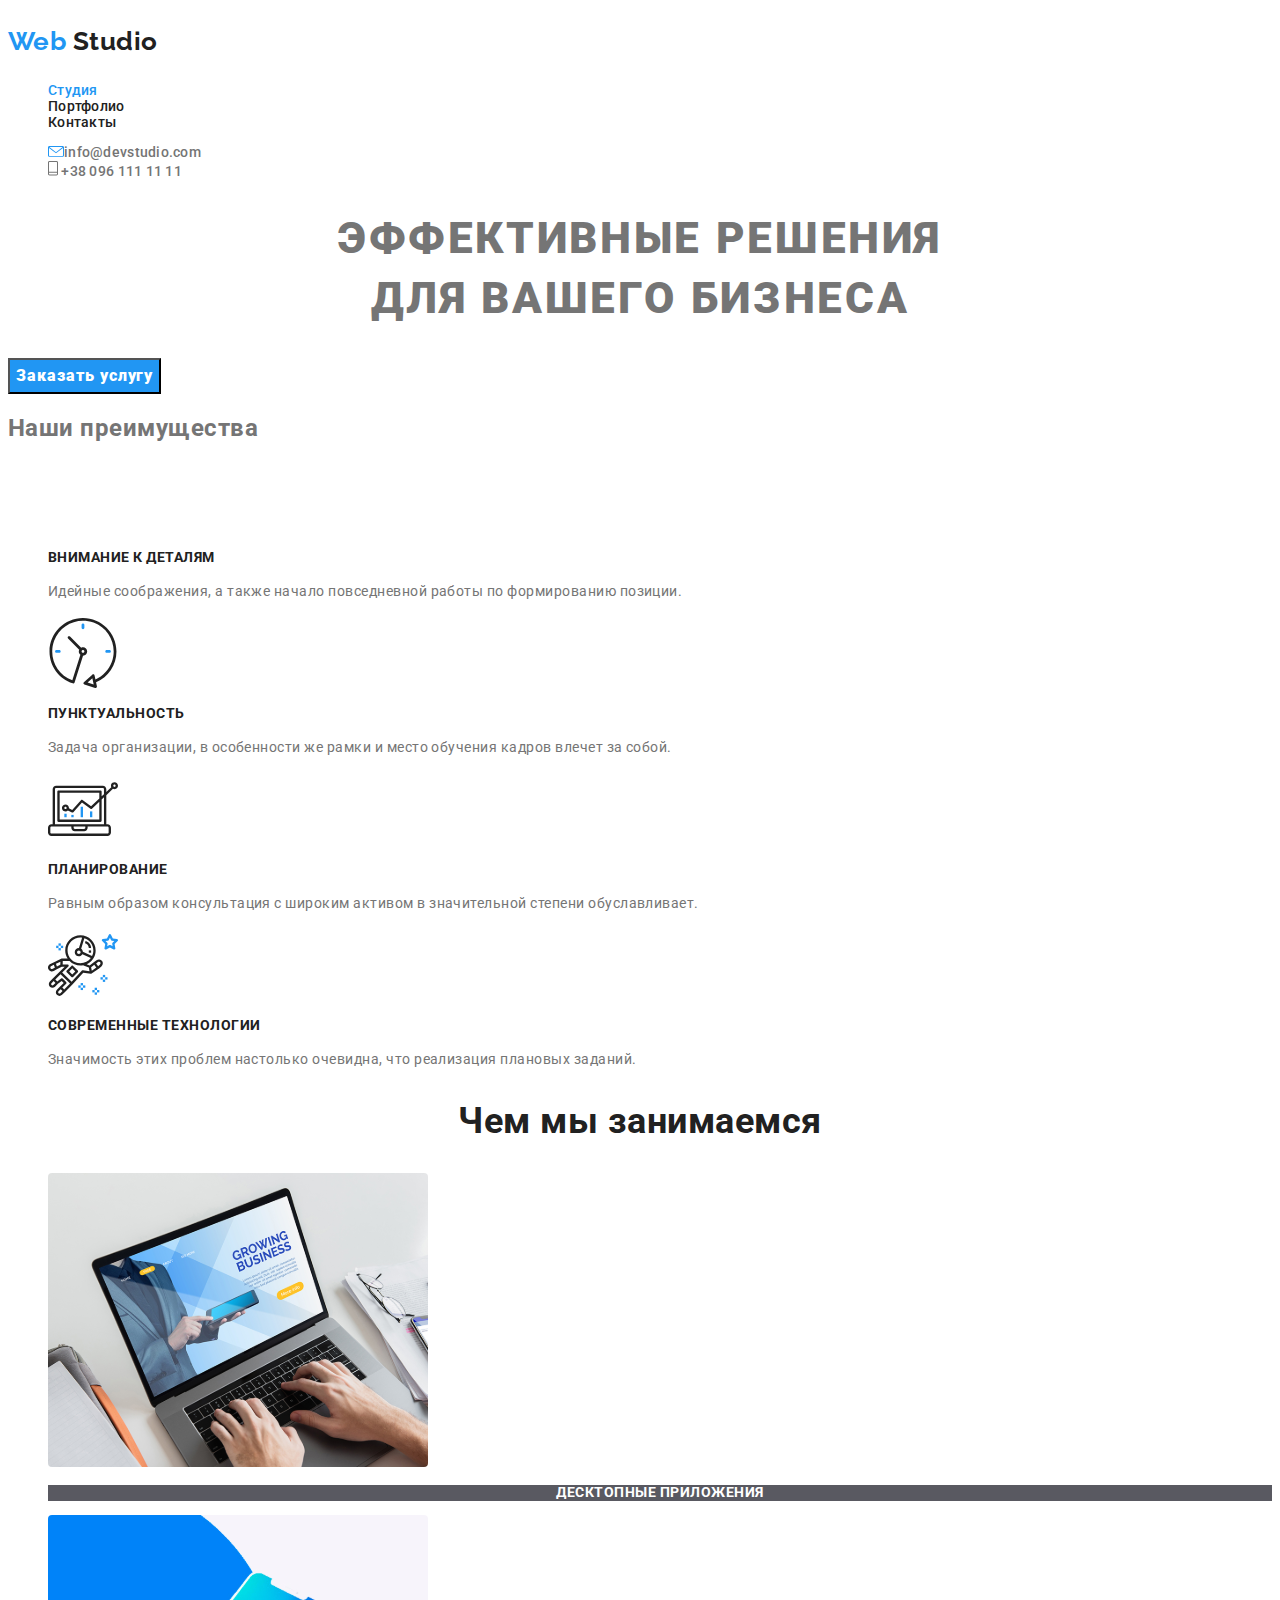
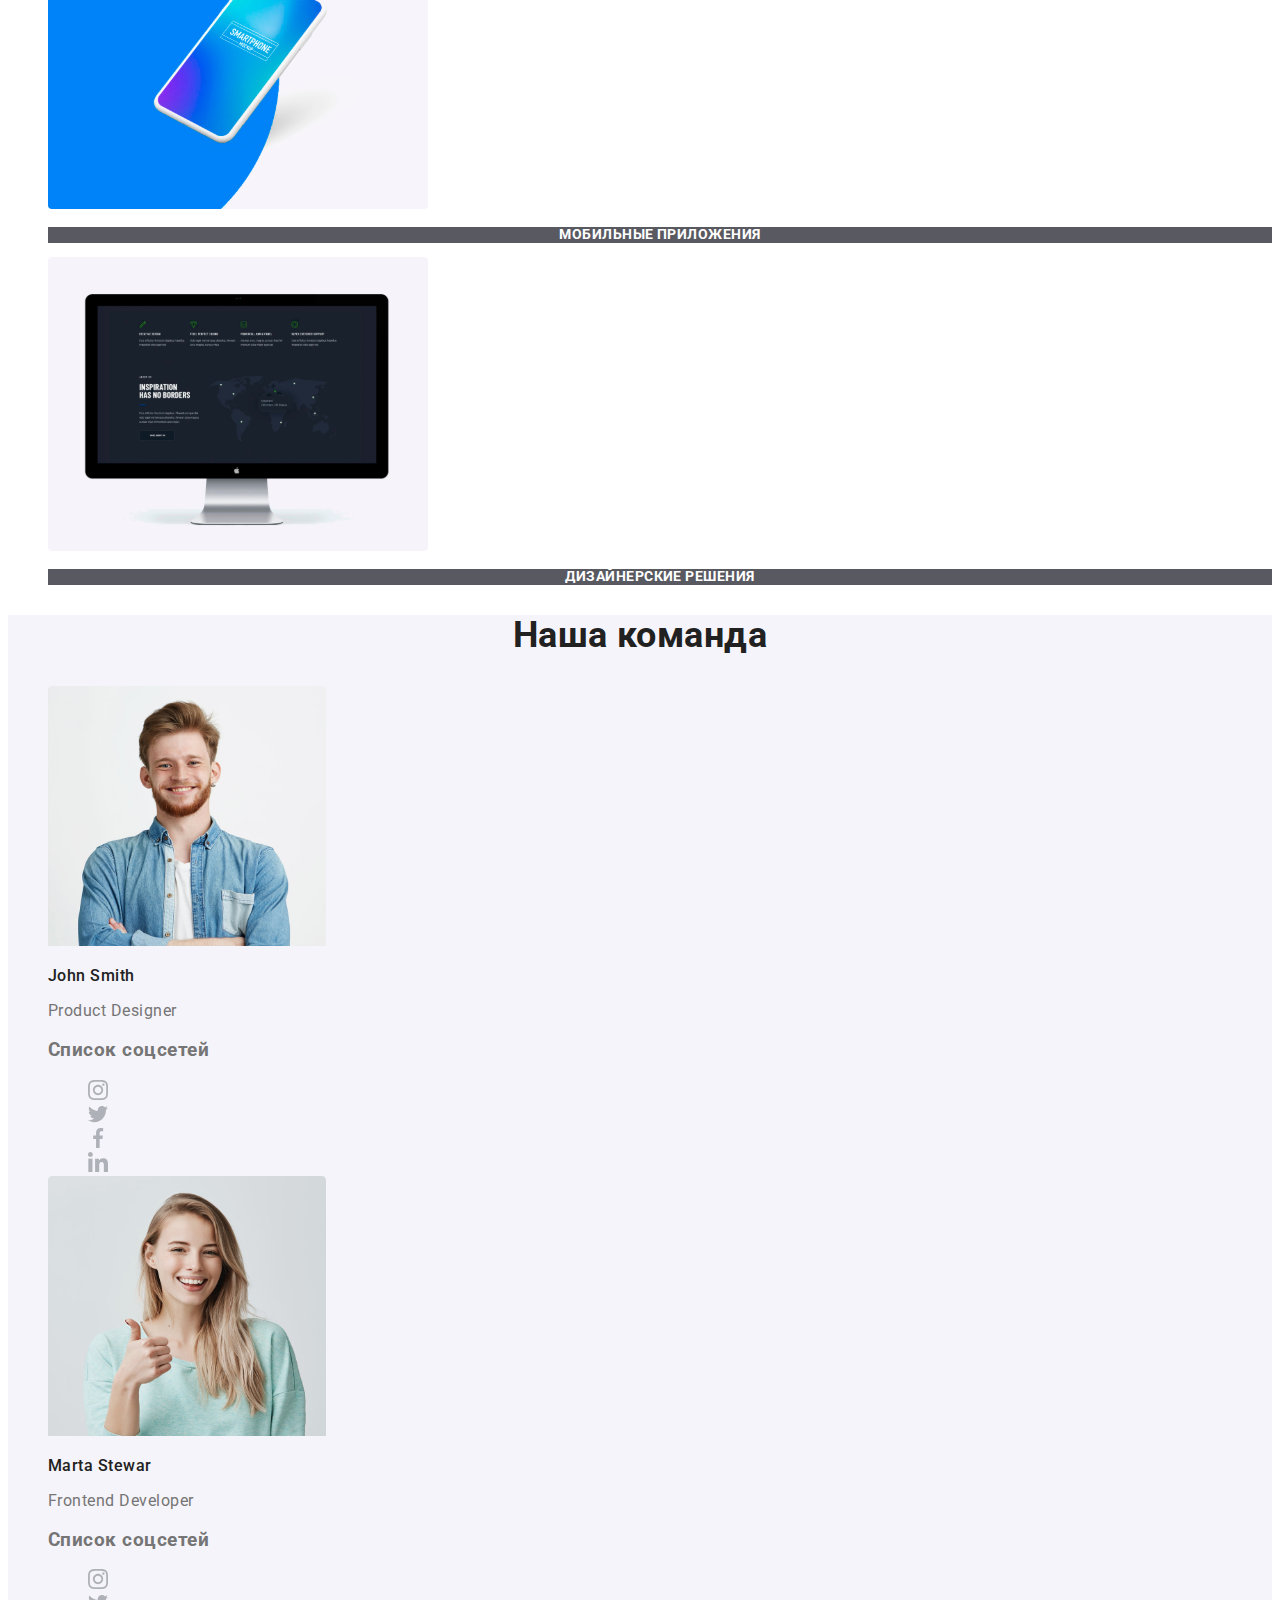
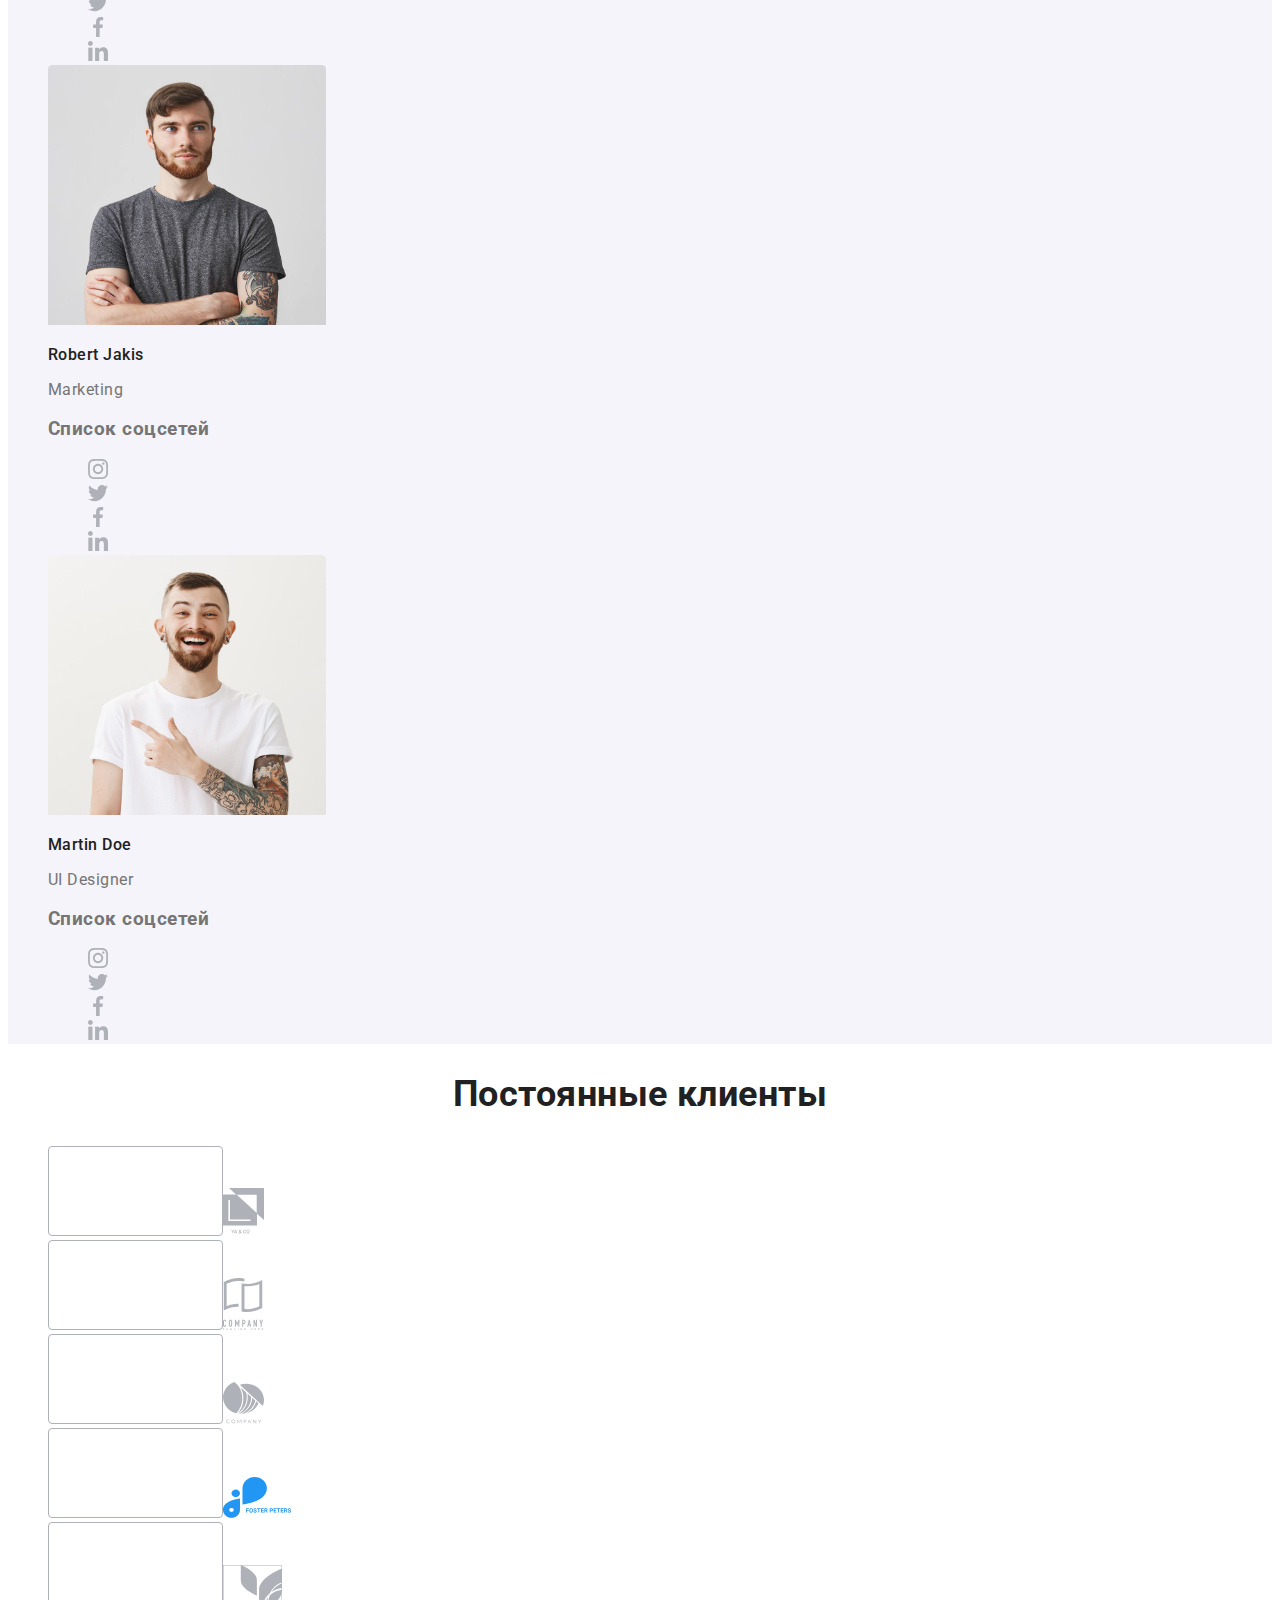
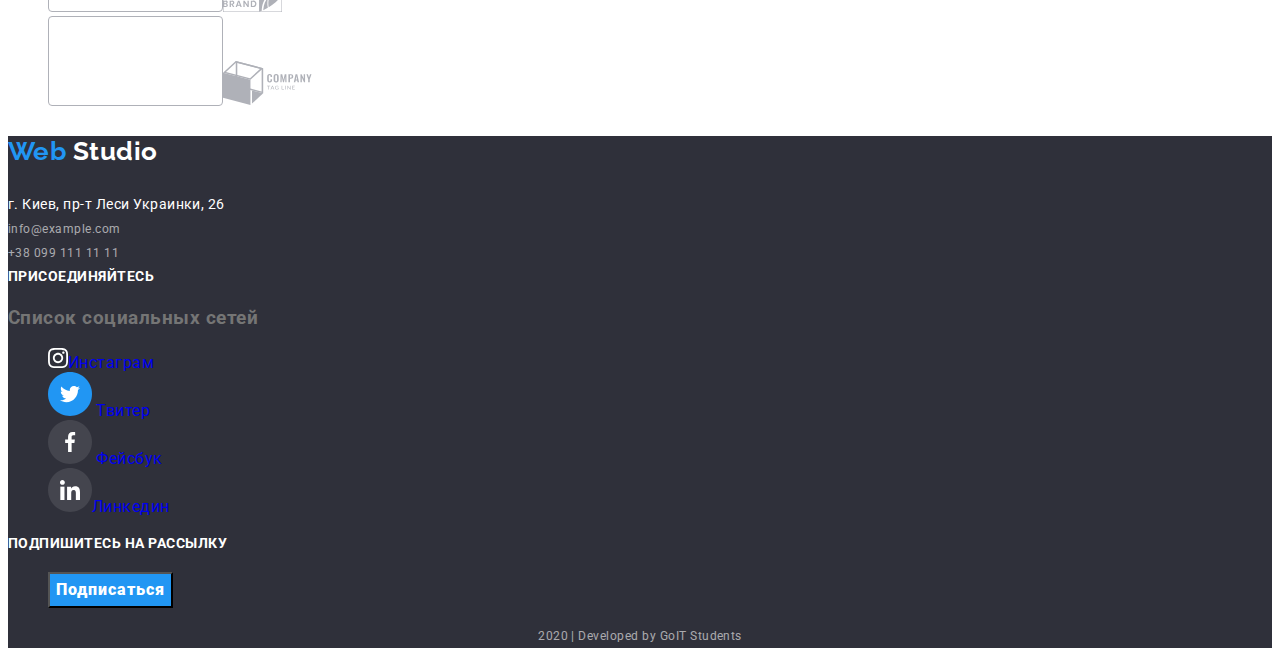
<file: index.html>
<!DOCTYPE html>
<html lang="ru">
  <head>
    <meta charset="UTF-8" />
    <meta name="viewport" content="width=device-width, initial-scale=1.0" />
    <title>Document</title>
    <link
      href="https://fonts.googleapis.com/css2?family=Raleway:wght@700&family=Roboto&display=swap"
      rel="stylesheet"
    />
    <link rel="stylesheet" href="./css/styles.css" />
  </head>
  <body>
    <!--шапка-->
    <header>
      <nav>
        <a href="#" class="logo">
          <p><span class="logo-web">Web </span>Studio</p>
        </a>
        <ul class="site-nav">
          <li><a href="#" class="link current"> Студия</a></li>
          <li><a href="./portfolio.html" class="link">Портфолио</a></li>
          <li><a href="#" class="link">Контакты</a></li>
        </ul>
      </nav>

      <div>
        <ul class="auth-nav">
          <li>
            <img src="./images/envelope.svg" alt="Конверт" /><a
              href="#"
              class="link"
              >info@devstudio.com</a
            >
          </li>
          <li>
            <img src="./images/cell-phone.svg" alt="Телефон" />
            <a href="#" class="link">+38 096 111 11 11</a>
          </li>
        </ul>
      </div>
    </header>
    <!--блок "герой"-->
    <main>
      <section>
        <h1 class="hero-name">
          эффективные решения<br />
          для вашего бизнеса
        </h1>
        <button class="button-web">Заказать услугу</button>
      </section>
      <!--Наши преимущества-->
      <section>
        <h2>Наши преимущества</h2>
        <ul class="advantages">
          <li>
            <a href="#"
              ><img src="./images/attension-details.svg" alt="Антенна"
            /></a>
            <h3>Внимание к деталям</h3>
            <p>
              Идейные соображения, а также начало повседневной работы по
              формированию позиции.
            </p>
          </li>
          <li>
            <a href="#"> <img src="./images/clock.svg" alt="Часы" /></a>
            <h3>Пунктуальность</h3>
            <p>
              Задача организации, в особенности же рамки и место обучения кадров
              влечет за собой.
            </p>
          </li>
          <li>
            <a href="#" class="link"
              ><img src="./images/diagram.svg" alt="График планирования"
            /></a>
            <h3>Планирование</h3>
            <p>
              Равным образом консультация с широким активом в значительной
              степени обуславливает.
            </p>
          </li>
          <li>
            <a href="#" class="link"
              ><img src="./images/astronaut.svg" alt="Астронавт"
            /></a>
            <h3>Современные технологии</h3>
            <p>
              Значимость этих проблем настолько очевидна, что реализация
              плановых заданий.
            </p>
          </li>
        </ul>
      </section>
      <!--чем мы занимаемся-->
      <section class="section">
        <h2 class="name">Чем мы занимаемся</h2>
        <ul>
          <li>
            <a href="#">
              <img
                src="./images/desktop-attachment.svg"
                alt="ноутбук на
              столе"
                width="380"
                height="294"
              />
              <h3 class="title">Десктопные приложения</h3></a
            >
          </li>
          <li>
            <a href="#">
              <img
                src="./images/mobile-attachment.svg"
                alt="мобильный
              телефон"
                width="380"
                height="294"
              />
              <h3 class="title">Мобильные приложения</h3></a
            >
          </li>
          <li>
            <a href="#">
              <img
                src="./images/design-decision.svg"
                alt="экран монитора"
                width="380"
                height="294"
              />
              <h3 class="title">Дизайнерские решения</h3></a
            >
          </li>
        </ul>
      </section>
      <!--наша команда-->
      <section class="section-comand">
        <h2 class="name">Наша команда</h2>
        <ul>
          <li>
            <a href="#"
              ><img
                src="./images/John.svg"
                alt="Фото Джона"
                width="278"
                height="260"
            /></a>
            <h3 lang="en" class="title">John Smith</h3>
            <p>Product Designer</p>
            <h3>Список соцсетей</h3>
            <ul class="networks">
              <li>
                <a href="#"
                  ><img src="./images/instagram.svg" alt="Instagram"
                /></a>
              </li>
              <li>
                <a href="#"><img src="./images/twitter.svg" alt="Twitter" /></a>
              </li>
              <li>
                <a href="#"
                  ><img src="./images/facebook.svg" alt="Facebook"
                /></a>
              </li>
              <li>
                <a href="#"
                  ><img src="./images/linkedin.svg" alt="Linkedin"
                /></a>
              </li>
            </ul>
          </li>
          <li>
            <a href="#"
              ><img
                src="./images/Marta.svg"
                alt="Фото Марты"
                width="278"
                height="260"
            /></a>
            <h3 lang="en" class="title">Marta Stewar</h3>
            <p>Frontend Developer</p>
            <h3>Список соцсетей</h3>
            <ul>
              <li>
                <a href="#"
                  ><img src="./images/instagram.svg" alt="Instagram"
                /></a>
              </li>
              <li>
                <a href="#"><img src="./images/twitter.svg" alt="Twitter" /></a>
              </li>
              <li>
                <a href="#"
                  ><img src="./images/facebook.svg" alt="Facebook"
                /></a>
              </li>
              <li>
                <a href="#"
                  ><img src="./images/linkedin.svg" alt="Linkedin"
                /></a>
              </li>
            </ul>
          </li>
          <li>
            <a href="#"
              ><img
                src="./images/Robert.svg"
                alt="Фото Роберта"
                width="278"
                height="260"
            /></a>
            <h3 lang="en" class="title">Robert Jakis</h3>
            <p>Marketing</p>
            <h3>Список соцсетей</h3>

            <ul>
              <li>
                <a href="#"
                  ><img src="./images/instagram.svg" alt="Instagram"
                /></a>
              </li>
              <li>
                <a href="#"><img src="./images/twitter.svg" alt="Twitter" /></a>
              </li>
              <li>
                <a href="#"
                  ><img src="./images/facebook.svg" alt="Facebook"
                /></a>
              </li>
              <li>
                <a href="#"
                  ><img src="./images/linkedin.svg" alt="Linkedin"
                /></a>
              </li>
            </ul>
          </li>
          <li>
            <a href="#"
              ><img
                src="./images/Martin.svg"
                alt="Фото Мартина"
                width="278"
                height="260"
            /></a>
            <h3 lang="en" class="title">Martin Doe</h3>
            <p>UI Designer</p>
            <h3>Список соцсетей</h3>

            <ul>
              <li>
                <a href="#"
                  ><img src="./images/instagram.svg" alt="Instagram"
                /></a>
              </li>
              <li>
                <a href="#"><img src="./images/twitter.svg" alt="Twitter" /></a>
              </li>
              <li>
                <a href="#"
                  ><img src="./images/facebook.svg" alt="Facebook"
                /></a>
              </li>
              <li>
                <a href="#"
                  ><img src="./images/linkedin.svg" alt="Linkedin"
                /></a>
              </li>
            </ul>
          </li>
        </ul>
      </section>
      <!--постоянные клиенты-->
      <section class="section">
        <h2 class="name">Постоянные клиенты</h2>
        <ul>
          <li>
            <a href="#" aria-label="Ссылка на клиентов"
              ><img src="./images/box.svg" alt="Квадрат" /><img
                src="./images/box-logo1.svg"
                alt="Логотип клиентов"
            /></a>
          </li>
          <li>
            <a href="#" aria-label="Ссылка на клиентов"
              ><img src="./images/box.svg" alt="Квадрат" /><img
                src="./images/box-logo2.svg"
                alt="Логотип клиентов"
            /></a>
          </li>
          <li>
            <a href="#" aria-label="Ссылка на клиентов">
              <img src="./images/box.svg" alt="Квадрат" /><img
                src="./images/box-logo3.svg"
                alt="Логотип клиентов"
            /></a>
          </li>
          <li>
            <a href="#" aria-label="Ссылка на клиентов">
              <img src="./images/box.svg" alt="Квадрат" /><img
                src="./images/box-logo4.svg"
                alt="Логотип клиентов"
            /></a>
          </li>
          <li>
            <a href="#" aria-label="Ссылка на клиентов">
              <img src="./images/box.svg" alt="Квадрат" /><img
                src="./images/box-logo5.svg"
                alt="Логотип клиентов"
            /></a>
          </li>
          <li>
            <a href="#" aria-label="Ссылка на клиентов">
              <img src="./images/box.svg" alt="Квадрат" /><img
                src="./images/box-logo6.svg"
                alt="Логотип клиентов"
            /></a>
          </li>
        </ul>
      </section>
    </main>
    <!--футер-->
    <footer class="footer">
      <!--Логотип-->
      <a href="#" class="logo">
        <p><span class="logo-web">Web </span>Studio</p>
      </a>
      <!--Адрес-->
      <div>
        <address class="adress">
          г. Киев, пр-т Леси Украинки, 26<br /><span class="info"
            >info@example.com<br />+38 099 111 11 11<br
          /></span>
        </address>
      </div>
      <!--Присоединяйтесь-->
      <div>
        <b class="join-list">присоединяйтесь</b>
        <h3>Список социальных сетей</h3>
        <ul>
          <li>
            <a href="#" aria-label="Ccылка на Инстаграм">
              <img
                src="./images/instagram-footer.svg"
                alt="Иконка Инстаграма"
              />Инстаграм</a
            >
          </li>
          <li>
            <a href="#" aria-label="Ccылка на Твитер"
              ><img src="./images/twitter-footer.svg" alt="Иконка Твитера" />
              Твитер</a
            >
          </li>
          <li>
            <a href="#" aria-label="Ccылка на Фейсбук"
              ><img src="./images/facebook-footer.svg" alt="Иконка Фейсбука" />
              Фейсбук</a
            >
          </li>
          <li>
            <a href="#" aria-label="Ccылка на Линкедин"
              ><img
                src="./images/linkedin-footer.svg"
                alt="Иконка Линкедина"
              />Линкедин</a
            >
          </li>
        </ul>
      </div>
      <!--Подпишитесь на рассылку-->
      <div>
        <b class="join-list">Подпишитесь на рассылку</b>
        <ul>
          <li></li>
          <li><button class="button-web">Подписаться</button></li>
        </ul>
      </div>
      <div>
        <p class="info">2020 | Developed by GoIT Students</p>
      </div>
    </footer>
  </body>
</html>
</file>
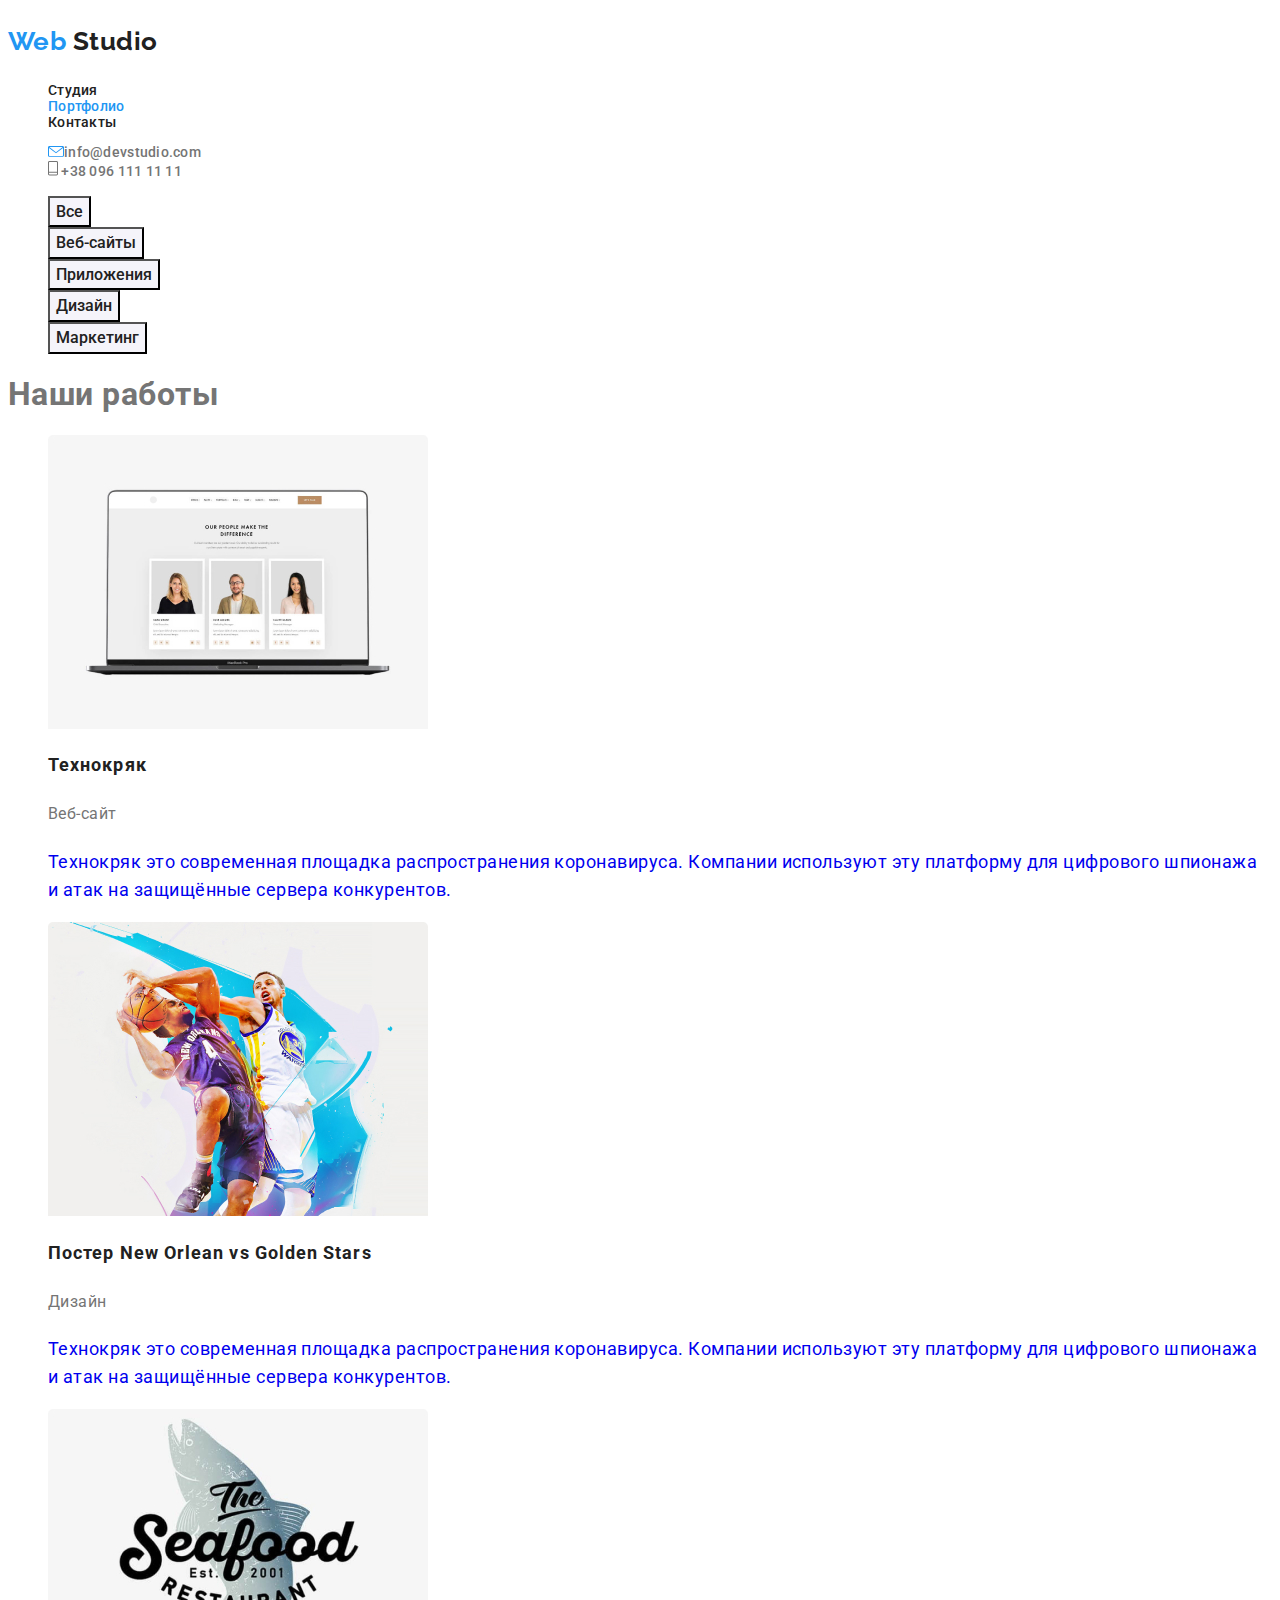
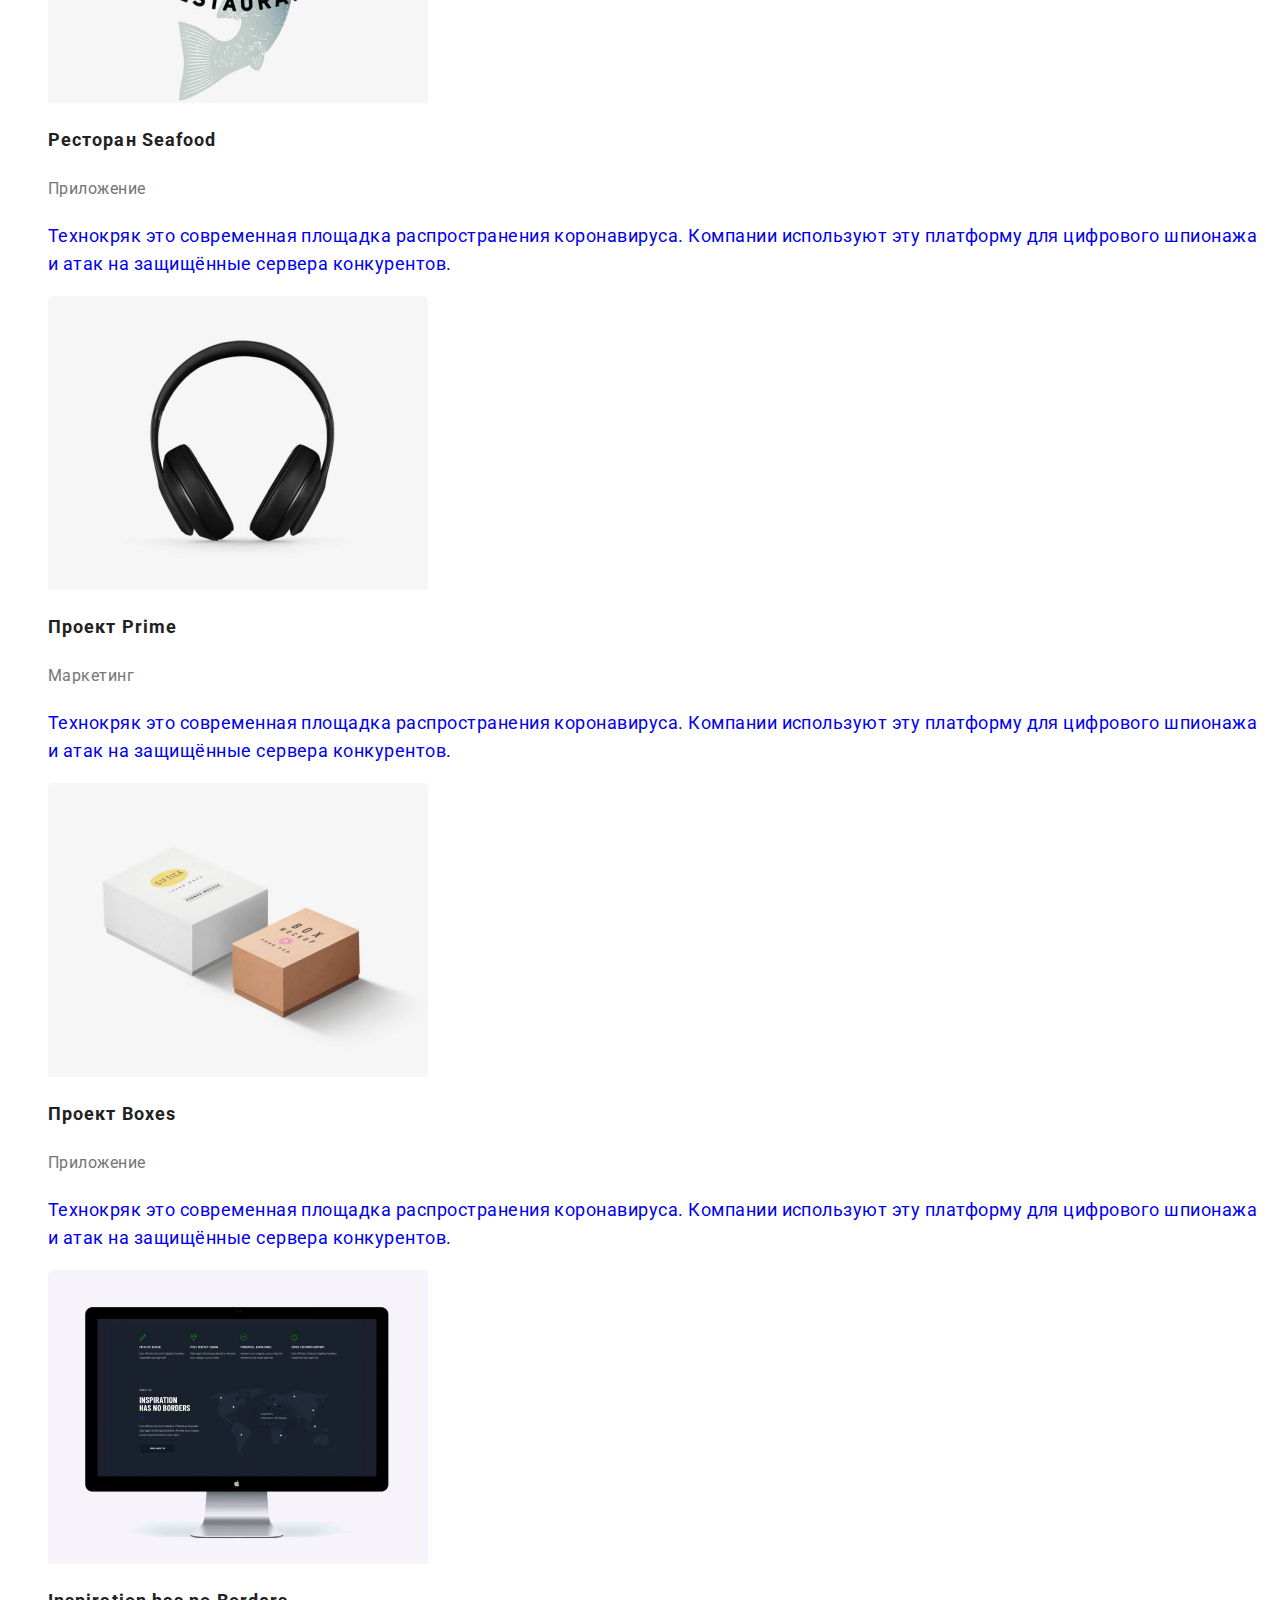
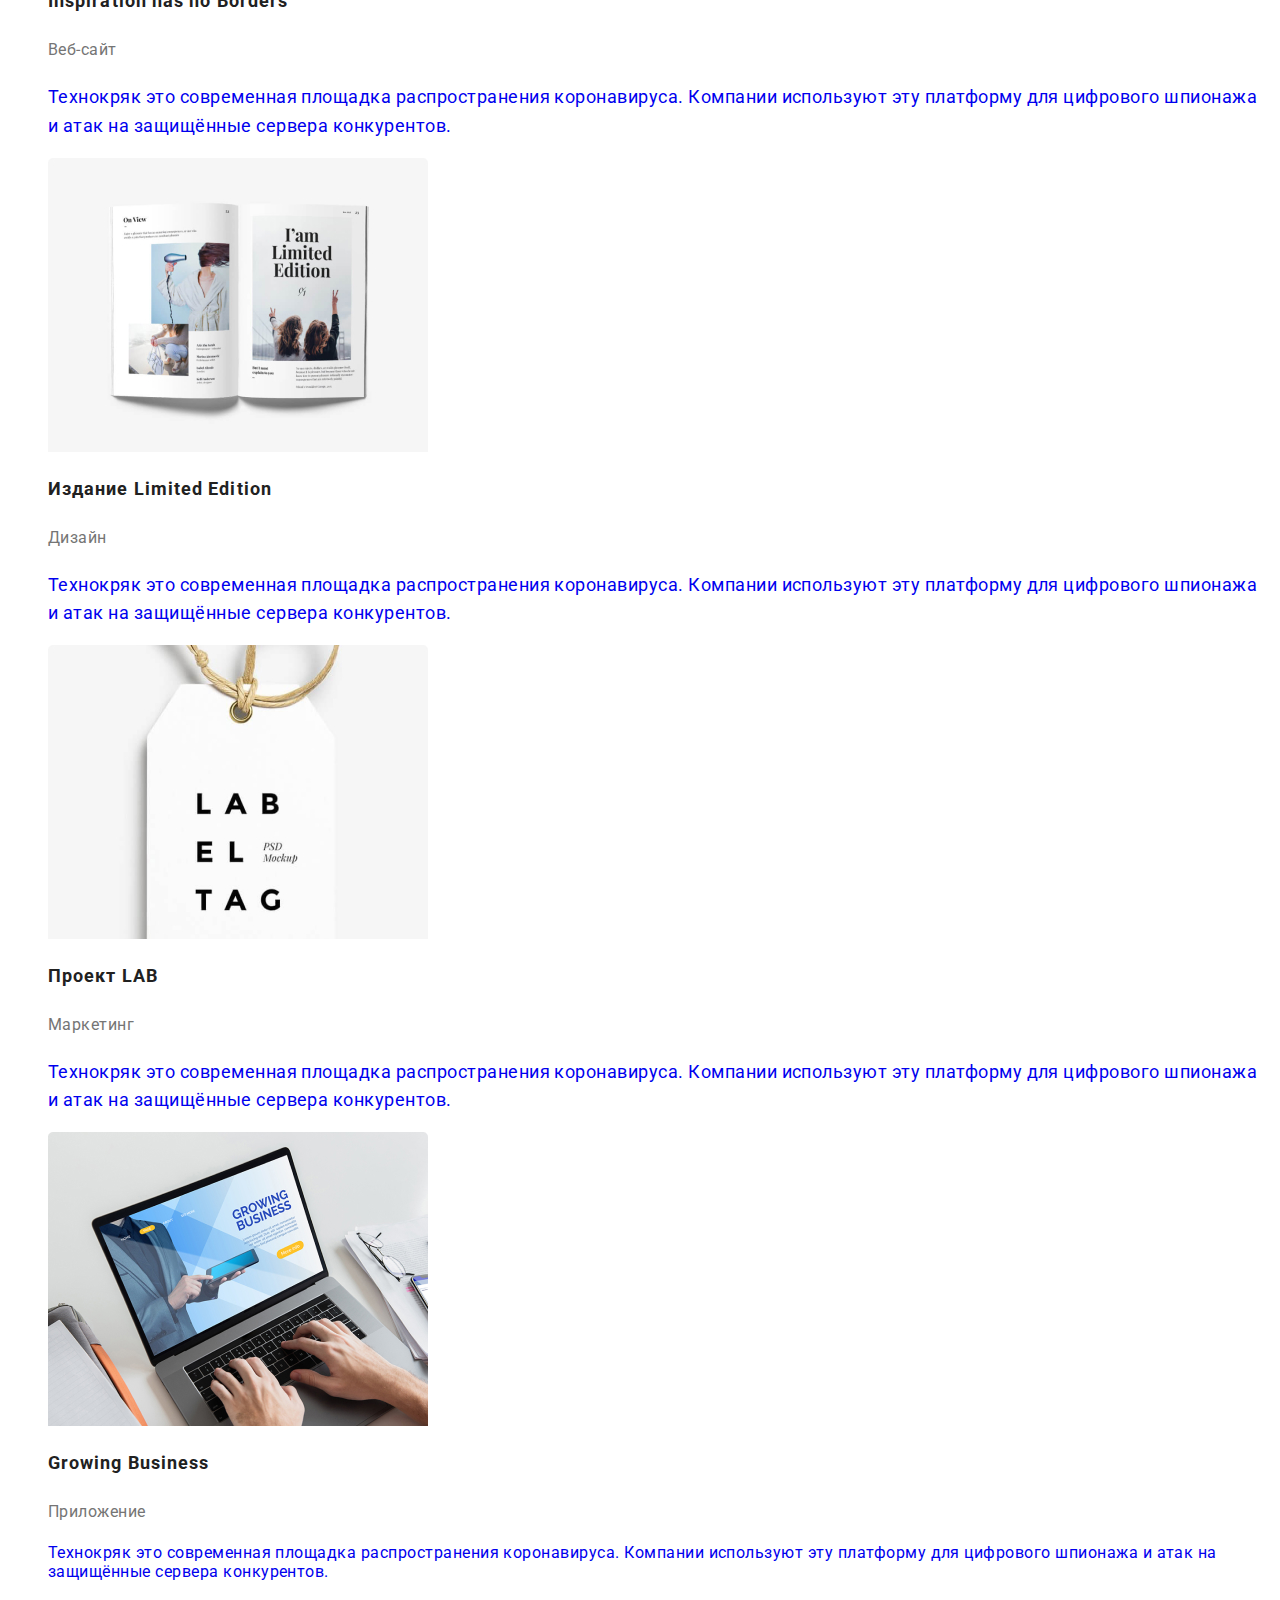
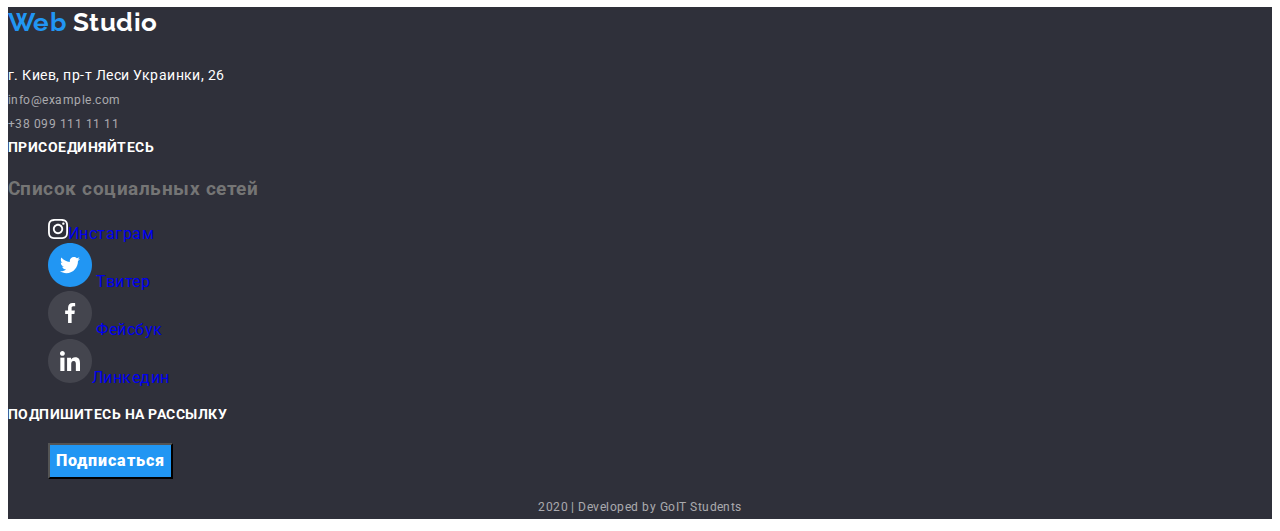
<file: portfolio.html>
<!DOCTYPE html>
<html lang="ru">
  <head>
    <meta charset="UTF-8" />
    <meta name="viewport" content="width=device-width, initial-scale=1.0" />
    <title>Document</title>
    <link
      href="https://fonts.googleapis.com/css2?family=Raleway:wght@700&family=Roboto&display=swap"
      rel="stylesheet"
    />
    <link rel="stylesheet" href="css/styles.css" />
  </head>
  <body>
    <!--шапка-->
    <header>
      <nav>
        <a href="#" class="logo">
          <p><span class="logo-web">Web </span>Studio</p>
        </a>
        <ul class="site-nav">
          <li><a href="./index.html" class="link"> Студия</a></li>
          <li><a href="#" class="link current">Портфолио</a></li>
          <li><a href="#" class="link">Контакты</a></li>
        </ul>
      </nav>

      <div>
        <ul class="auth-nav">
          <li>
            <img src="./images/envelope.svg" alt="Конверт" /><a
              href="#"
              class="link"
              >info@devstudio.com</a
            >
          </li>
          <li>
            <img src="./images/cell-phone.svg" alt="Телефон" />
            <a href="#" class="link">+38 096 111 11 11</a>
          </li>
        </ul>
      </div>
    </header>
    <!--блок "герой"-->
    <main>
      <nav>
        <ul class="filters">
          <li>
            <button class="button">Все</button>
          </li>
          <li>
            <button class="button">Веб-сайты</button>
          </li>
          <li>
            <button class="button">Приложения</button>
          </li>
          <li>
            <button class="button">Дизайн</button>
          </li>
          <li>
            <button class="button">Маркетинг</button>
          </li>
        </ul>
      </nav>
      <!--наши работы-->
      <section class="portfolio">
        <h1>Наши работы</h1>
        <ul>
          <li>
            <a href="#">
              <img
                src="./images/images-portfolio/techohriak1.jpg"
                alt="Фото Технокряк"
              />
              <h2 class="title">Технокряк</h2>
              <p class="text">Веб-сайт</p>
              <p class="description">
                Технокряк это современная площадка распространения коронавируса.
                Компании используют эту платформу для цифрового шпионажа и атак
                на защищённые сервера конкурентов.
              </p>
            </a>
          </li>
          <li>
            <a href="#">
              <img
                src="./images/images-portfolio/techohriak2.jpg"
                alt="Постер New Orlean vs Golden Stars"
              />
              <h2 class="title">Постер New Orlean vs Golden Stars</h2>
              <p class="text">Дизайн</p>
              <p class="description">
                Технокряк это современная площадка распространения коронавируса.
                Компании используют эту платформу для цифрового шпионажа и атак
                на защищённые сервера конкурентов.
              </p>
            </a>
          </li>
          <li>
            <a href="#">
              <img
                src="./images/images-portfolio/techohriak3.jpg"
                alt="Ресторан Seafood"
              />
              <h2 class="title">Ресторан Seafood</h2>
              <p class="text">Приложение</p>
              <p class="description">
                Технокряк это современная площадка распространения коронавируса.
                Компании используют эту платформу для цифрового шпионажа и атак
                на защищённые сервера конкурентов.
              </p>
            </a>
          </li>
          <li>
            <a href="#">
              <img
                src="./images/images-portfolio/techohriak4.jpg"
                alt="Проект Prime"
              />
              <h2 class="title">Проект Prime</h2>
              <p class="text">Маркетинг</p>
              <p class="description">
                Технокряк это современная площадка распространения коронавируса.
                Компании используют эту платформу для цифрового шпионажа и атак
                на защищённые сервера конкурентов.
              </p>
            </a>
          </li>
          <li>
            <a href="#">
              <img
                src="./images/images-portfolio/techohriak5.jpg"
                alt="Проект Boxes"
              />
              <h2 class="title">Проект Boxes</h2>
              <p class="text">Приложение</p>
              <p class="description">
                Технокряк это современная площадка распространения коронавируса.
                Компании используют эту платформу для цифрового шпионажа и атак
                на защищённые сервера конкурентов.
              </p>
            </a>
          </li>
          <li>
            <a href="#">
              <img
                src="./images/images-portfolio/techohriak6.jpg"
                alt="Inspiration has no Borders"
              />
              <h2 class="title">Inspiration has no Borders</h2>
              <p class="text">Веб-сайт</p>
              <p class="description">
                Технокряк это современная площадка распространения коронавируса.
                Компании используют эту платформу для цифрового шпионажа и атак
                на защищённые сервера конкурентов.
              </p>
            </a>
          </li>
          <li>
            <a href="#">
              <img
                src="./images/images-portfolio/techohriak7.jpg"
                alt="Издание Limited Edition"
              />
              <h2 class="title">Издание Limited Edition</h2>
              <p class="text">Дизайн</p>
              <p class="description">
                Технокряк это современная площадка распространения коронавируса.
                Компании используют эту платформу для цифрового шпионажа и атак
                на защищённые сервера конкурентов.
              </p>
            </a>
          </li>
          <li>
            <a href="#">
              <img
                src="./images/images-portfolio/techohriak8.jpg"
                alt="Проект LAB"
              />
              <h2 class="title">Проект LAB</h2>
              <p class="text">Маркетинг</p>
              <p class="description">
                Технокряк это современная площадка распространения коронавируса.
                Компании используют эту платформу для цифрового шпионажа и атак
                на защищённые сервера конкурентов.
              </p>
            </a>
          </li>
          <li>
            <a href="#">
              <img
                src="./images/images-portfolio/techohriak9.jpg"
                alt="Growing Business"
              />
              <h2 class="title">Growing Business</h2>
              <p class="text">Приложение</p>
              <p>
                Технокряк это современная площадка распространения коронавируса.
                Компании используют эту платформу для цифрового шпионажа и атак
                на защищённые сервера конкурентов.
              </p>
            </a>
          </li>
        </ul>
      </section>
    </main>
    <!--Футер-->
    <footer class="footer">
      <!--Логотип-->
      <a href="#" class="logo">
        <p><span class="logo-web">Web </span>Studio</p>
      </a>
      <!--Адрес-->
      <div>
        <address class="adress">
          г. Киев, пр-т Леси Украинки, 26<br /><span class="info"
            >info@example.com<br />+38 099 111 11 11<br
          /></span>
        </address>
      </div>
      <!--Присоединяйтесь-->
      <div>
        <b class="join-list">присоединяйтесь</b>
        <h3>Список социальных сетей</h3>
        <ul>
          <li>
            <a href="#" aria-label="Ccылка на Инстаграм">
              <img
                src="./images/instagram-footer.svg"
                alt="Иконка Инстаграма"
              />Инстаграм</a
            >
          </li>
          <li>
            <a href="#" aria-label="Ccылка на Твитер"
              ><img src="./images/twitter-footer.svg" alt="Иконка Твитера" />
              Твитер</a
            >
          </li>
          <li>
            <a href="#" aria-label="Ccылка на Фейсбук"
              ><img src="./images/facebook-footer.svg" alt="Иконка Фейсбука" />
              Фейсбук</a
            >
          </li>
          <li>
            <a href="#" aria-label="Ccылка на Линкедин"
              ><img
                src="./images/linkedin-footer.svg"
                alt="Иконка Линкедина"
              />Линкедин</a
            >
          </li>
        </ul>
      </div>
      <!--Подпишитесь на рассылку-->
      <div>
        <b class="join-list">Подпишитесь на рассылку</b>
        <ul>
          <li></li>
          <li><button class="button-web">Подписаться</button></li>
        </ul>
      </div>
      <div>
        <p class="info">2020 | Developed by GoIT Students</p>
      </div>
    </footer>
  </body>
</html>
</file>
<file: css/styles.css>
:root{
  --primary-text-color:#757575;
  --title-text-color: #212121;
  --accent-color: #2196f3;
  --white-color: #fff;
  --background-color:#f5f4fa;
  --footer-color:rgba(255, 255, 255, 0.6);
  --background-footer:#2f303a;
  --background-section:rgba(47, 48, 58, 0.8);
}

/* цвет фона #FFFFFF*/
/* вторичный цвет текста #212121*/
/*основной цвет теста #757575*/
/*голубой цвет интерактивный #2196F3*/
/* футер адрес rgba(255, 255, 255, 0.6)*/
/* футер 2020 rgba(255, 255, 255, 0.4)*/


body {
background-color:var(--white-color);
color: var(--primary-text-color);
font-family: Roboto; sans-serif;
letter-spacing: 0.03em;
}
ul {
  list-style: none;
}
a {
  text-decoration:none;
}
.logo-web {
color: var(--accent-color);
font-family: Raleway; sans-serif;
text-decoration: none;
font-weight: 700;
font-size: 26px;
line-height: 1.19;
}
.logo {
color: var(--title-text-color);
font-family: Raleway; sans-serif;
text-decoration: none;
font-weight: 700;
font-size: 26px;
line-height: 1.19;
}
/*Site nav*/
.site-nav .link {
color:var(--title-text-color);
text-decoration: none;
}
.site-nav .link.current {
color: var(--accent-color);
text-decoration: none;
}
.site-nav .link:hover,
.site-nav .link:focus {
color:var(--accent-color);
text-decoration: none;
}
.site-nav, .auth-nav {
font-weight: 500;
font-size: 14px;
line-height: 1.14;
letter-spacing: 0.02em;
}
/* Auth-Nav*/
.auth-nav .link {
color: var(--primary-text-color);
text-decoration: none;
}
.auth-nav .link:hover,
.auth-nav .link:focus {
  color: #2196f3;
}
/*Герой*/

/*герой пока что без применения цвета*/
.hero-name{
font-weight: 900;
font-size: 44px;
line-height: 1.36;
text-align: center;
letter-spacing: 0.06em;
text-transform: uppercase;
}
/*Кнопка*/
.button-web {
background-color:var(--accent-color);
color: var(--white-color);
font-family: inherit;
font-weight: 900;
font-size: 16px;
line-height: 1.87;
text-align: center;
letter-spacing: 0.06em;
}
/*Наши преимушества*/


.advantages h3 {
color:var(--title-text-color);
font-weight: 700;
font-size: 14px;
line-height: 1.14;
text-transform: uppercase;
}
.advantages p {
font-size: 14px;
line-height: 1.71;
}

/*Чем мы занимаемся*/
.section .name,
.section-comand .name {
color:var(--title-text-color);
font-weight: 700;
font-size: 36px;
line-height: 1.16;
text-align: center;
}
.section .title {
color:var(--white-color);
background-color:var(--background-section);
font-weight: 700;
font-size: 14px;
line-height: 1.14;
text-align: center;
text-transform: uppercase;
}

/*Наша команда*/
.section-comand {
background-color: var(--background-color);
}
.section-comand .name {
color:var(--title-text-color);
}
.section-comand .title {
font-weight: 500;
font-size: 16px;
line-height: 1.19;
}
.section-comand p {
font-size: 16px;
line-height: 1.19;
}
.section-comand .title {
color: var(--title-text-color);
}
/*Футер*/
.footer {
background: var(--background-footer);
text-decoration: none;
}
.footer .logo {
color: var(--white-color);
font-family: Raleway; sans-serif;
text-decoration: none;
}
.adress {
color: var(--white-color);
font-size: 14px;
line-height: 1.71;
font-style: normal;
}
.join-list {
color: var(--white-color);
text-transform: uppercase;
font-size: 14px;
line-height: 1.71;
}

.info {
color: var(--footer-color);
font-size: 12px;
line-height: 2;
text-align: center;
}
/*portfolio.html*/
/*Порфолио main */
.button {
background-color: var(--background-color);
color:var(--title-text-color);
font-family: inherit;
font-weight: 500;
font-size: 16px;
line-height: 1.6;
}
.filters .button:hover,
.filters .button:focus {
background-color:var(--accent-color);
color: var(--white-color);
font-family: inherit;
}
.portfolio .title {
color:var(--title-text-color);
text-decoration: none;
font-weight: 700;
font-size: 18px;
line-height: 2;
letter-spacing: 0.06em;

}
.description {
text-decoration: none;
font-size: 18px;
line-height: 1.56;

}
.portfolio .text {
color: var(--primary-text-color);
text-decoration: none;
font-size: 16px;
line-height: 1.88;
}
</file>
